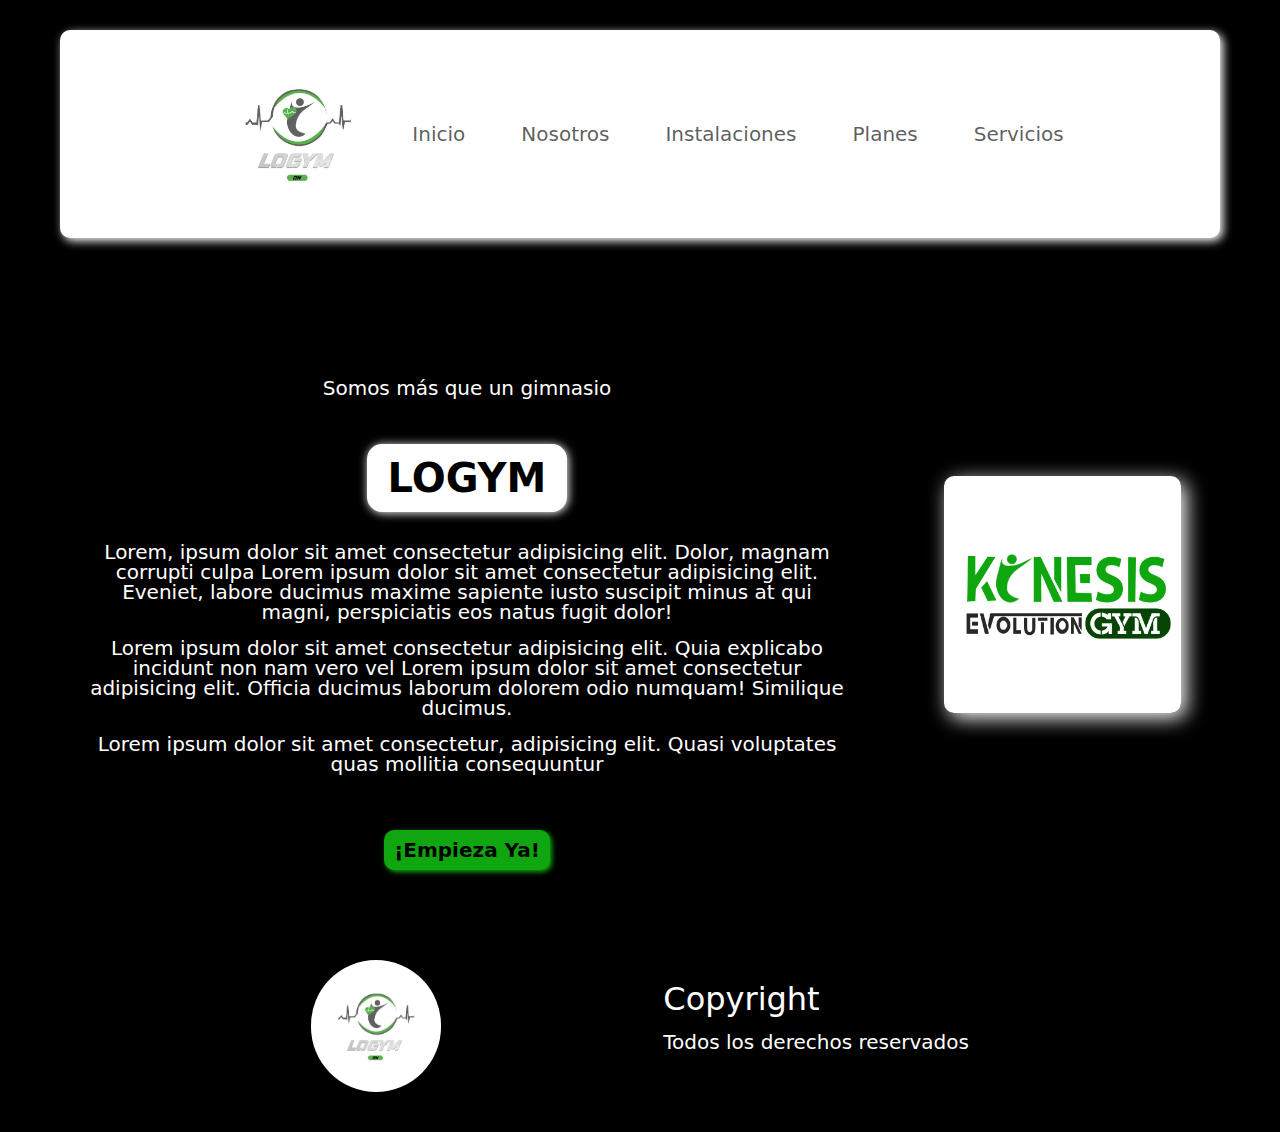
<file: logym-2/main/index.html>
<!doctype html>
<html lang="en">

<head>
    <meta charset="utf-8">
    <meta http-equiv="X-UA-Compatible" content="IE=edge">
    <meta name="viewport" content="width=device-width, initial-scale=1.0">
    <title>Logym</title>
    <!--boostrap-->
    <link href="https://cdn.jsdelivr.net/npm/bootstrap@5.3.3/dist/css/bootstrap.min.css" rel="stylesheet"
        integrity="sha384-QWTKZyjpPEjISv5WaRU9OFeRpok6YctnYmDr5pNlyT2bRjXh0JMhjY6hW+ALEwIH" crossorigin="anonymous">
    <!--CSS-->
    <link rel="stylesheet" href="main.css">
</head>

<body>
    <!--header-->
    <header>
        <nav class="navbar navbar-expand-lg navbar-light ">
            <a class="navbar-brand" href="/main/index.html"><img src="imagenes/logym.jpg" alt="Logo Logym"></a>
            <button class="navbar-toggler" type="button" data-bs-toggle="collapse" data-bs-target="#navbarNav"
                aria-controls="navbarNav" aria-expanded="false" aria-label="Toggle navigation">
                <span class="navbar-toggler-icon"></span>



            </button>
            <div class="collapse navbar-collapse" id="navbarNav">
                <ul class="navbar-nav">
                    <li class="nav-item">
                        <a class="nav-link" href="/main/index.html"> Inicio</a>
                    </li>
                    <li class="nav-item">
                        <a class="nav-link" href="/nosostros/nosotros.html">Nosotros</a>
                    </li>
                    <li class="nav-item">
                        <a class="nav-link" href="/instalaciones/instalaciones.html">Instalaciones</a>
                    </li>
                    <li class="nav-item">
                        <a class="nav-link" href="/planes/planes.html">Planes</a>
                    </li>
                    <li class="nav-item">
                        <a class="nav-link" href="/servicios/servicios.html">Servicios</a>
                    </li>
                </ul>
            </div>
        </nav>
    </header>

    <!--main-->
    <main>
        <div class="textos">
            <p>Somos más que un gimnasio</p>
            <h1>LOGYM</h1>
            <p>Lorem, ipsum dolor sit amet consectetur adipisicing elit. Dolor, magnam corrupti culpa Lorem ipsum dolor
                sit amet consectetur adipisicing elit. Eveniet, labore ducimus maxime sapiente iusto suscipit minus at
                qui magni, perspiciatis eos natus fugit dolor! </p>
            <p>Lorem ipsum dolor sit amet consectetur adipisicing elit. Quia explicabo incidunt non nam vero vel Lorem
                ipsum dolor sit amet consectetur adipisicing elit. Officia ducimus laborum dolorem odio numquam!
                Similique ducimus.</p>
            <p>Lorem ipsum dolor sit amet consectetur, adipisicing elit. Quasi voluptates quas mollitia consequuntur</p>
            <a href="">
                <div class="boton">
                    ¡Empieza Ya!
                </div>
            </a>
        </div>
        <div class="img">
            <img src="imagenes/kinesis.jpg" alt="Logo del Logym Segundo estilo">
        </div>
    </main>


    <!--footer-->
    <footer>
        <img src="imagenes/logym.jpg" alt="logo de logym" >
        <nav>
            <h2>
                Copyright
            </h2>
            <p>
                Todos los derechos reservados
            </p>
        </nav>
    </footer>


    <!--boostrap-->
    <script src="https://cdn.jsdelivr.net/npm/bootstrap@5.3.3/dist/js/bootstrap.bundle.min.js"
        integrity="sha384-YvpcrYf0tY3lHB60NNkmXc5s9fDVZLESaAA55NDzOxhy9GkcIdslK1eN7N6jIeHz" crossorigin="anonymous">
        </script>
</body>

</html>
</file>
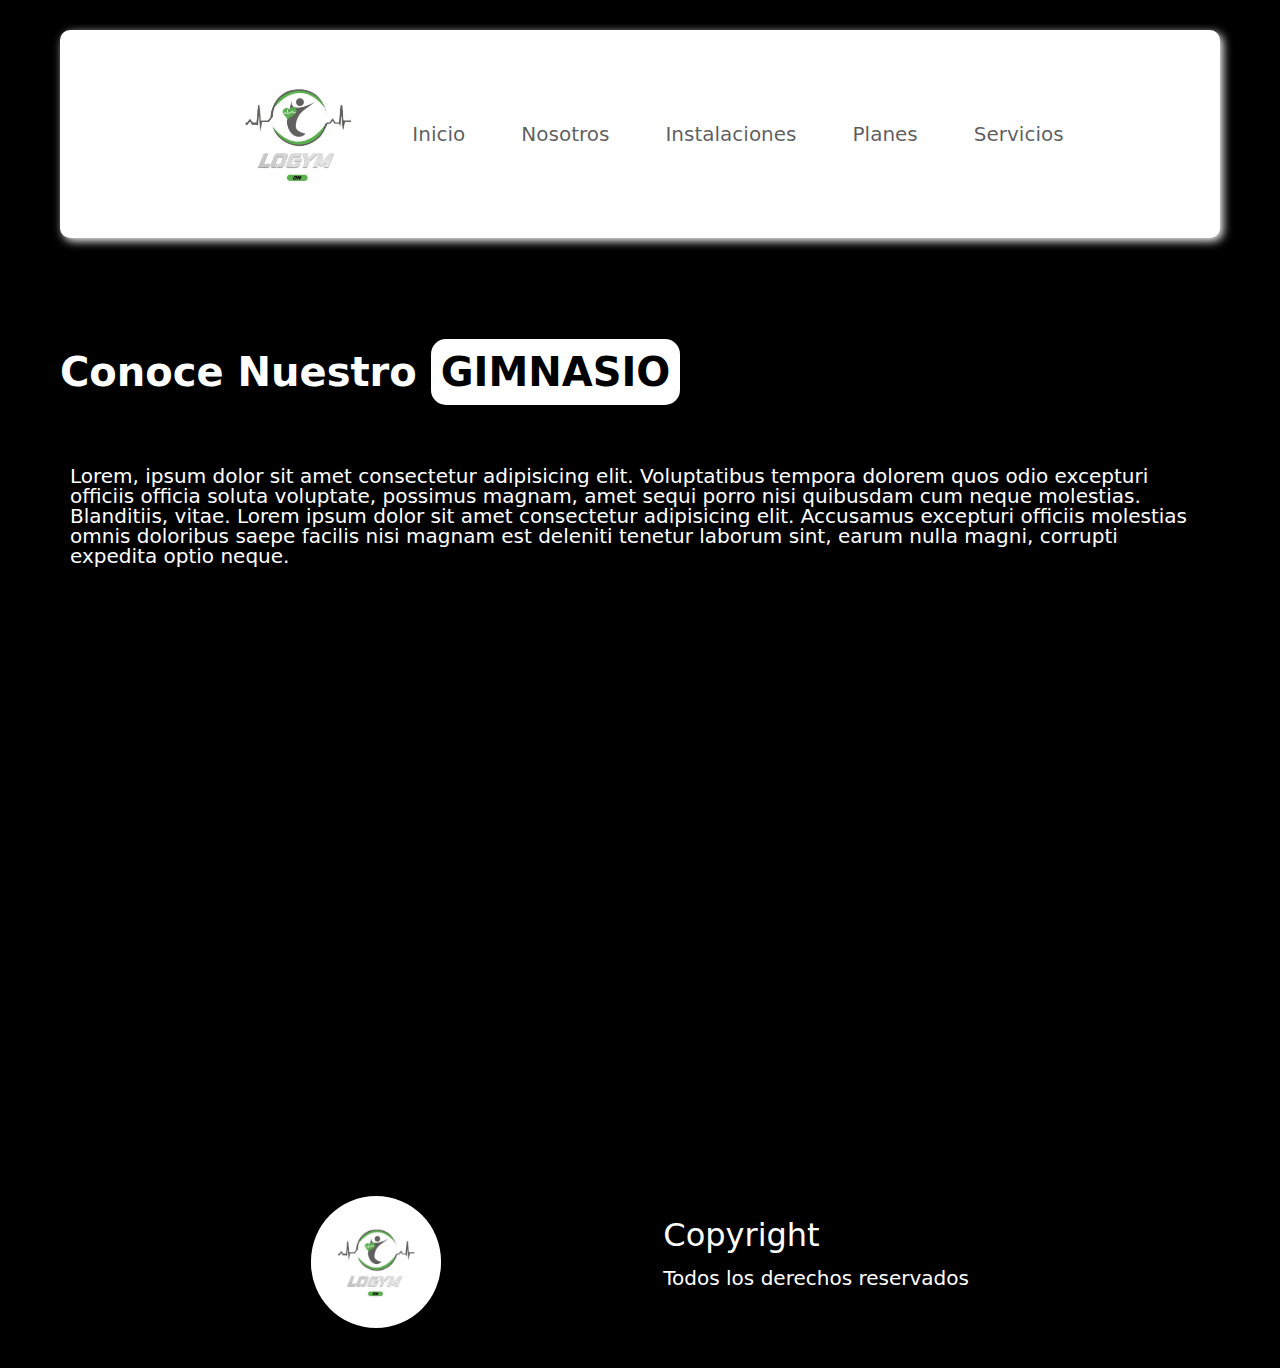
<file: logym-2/instalaciones/instalaciones.html>
<!DOCTYPE html>
<html lang="en">

<head>
    <meta charset="utf-8">
    <meta http-equiv="X-UA-Compatible" content="IE=edge">
    <meta name="viewport" content="width=device-width, initial-scale=1.0">
    <title>Logym</title>
    <!--boostrap-->
    <link href="https://cdn.jsdelivr.net/npm/bootstrap@5.3.3/dist/css/bootstrap.min.css" rel="stylesheet"
        integrity="sha384-QWTKZyjpPEjISv5WaRU9OFeRpok6YctnYmDr5pNlyT2bRjXh0JMhjY6hW+ALEwIH" crossorigin="anonymous">
    <!--CSS-->
    <link rel="stylesheet" href="instalaciones.css">
</head>

<body>

    <!--Header-->
    <header>
        <nav class="navbar navbar-expand-lg navbar-light ">
            <a class="navbar-brand" href="/main/index.html"><img src="imagenes/logym.jpg" alt="Logo Logym"></a>
            <button class="navbar-toggler" type="button" data-toggle="collapse" data-target="#navbarNav"
                aria-controls="navbarNav" aria-expanded="false" aria-label="Toggle navigation">
                <span class="navbar-toggler-icon"></span>
            </button>
            <div class="collapse navbar-collapse" id="navbarNav">
                <ul class="navbar-nav">
                    <li class="nav-item">
                        <a class="nav-link" href="/main/index.html"> Inicio</a>
                    </li>
                    <li class="nav-item">
                        <a class="nav-link" href="/nosostros/nosotros.html">Nosotros</a>
                    </li>
                    <li class="nav-item">
                        <a class="nav-link" href="/instalaciones/instalaciones.html">Instalaciones</a>
                    </li>
                    <li class="nav-item">
                        <a class="nav-link" href="/planes/planes.html">Planes</a>
                    </li>
                    <li class="nav-item">
                        <a class="nav-link" href="/servicios/servicios.html">Servicios</a>
                    </li>
                </ul>
            </div>
        </nav>
    </header>

    <!--main-->
    <main>
        <div>
            <h1>
                Conoce Nuestro <span>GIMNASIO</span>
            </h1>
        </div>
        <div>
            <p class="texto">Lorem, ipsum dolor sit amet consectetur adipisicing elit. Voluptatibus tempora dolorem quos odio excepturi officiis officia soluta voluptate, possimus magnam, amet sequi porro nisi quibusdam cum neque molestias. Blanditiis, vitae. Lorem ipsum dolor sit amet consectetur adipisicing elit. Accusamus excepturi officiis molestias omnis doloribus saepe facilis nisi magnam est deleniti tenetur laborum sint, earum nulla magni, corrupti expedita optio neque.</p>
        </div>
    </main>

    <!--section-->
    <section>
        <div>
            <iframe class="mapa"
                src="https://www.google.com/maps/embed?pb=!1m18!1m12!1m3!1d1991.5432947957495!2d-76.2437509369905!3d3.328783272803649!2m3!1f0!2f0!3f0!3m2!1i1024!2i768!4f13.1!3m3!1m2!1s0x8e3a12c92be12287%3A0x8a25dc194a9c5d35!2sEstadio%20Perodias!5e0!3m2!1ses-419!2sco!4v1707083458485!5m2!1ses-419!2sco">
            </iframe>
        </div>
    </section>

    <!--footer-->
    <footer>
        <img src="imagenes/logym.jpg" alt="logo de logym" >
        <nav>
            <h2>
                Copyright
            </h2>
            <p>
                Todos los derechos reservados
            </p>
        </nav>
    </footer>






    <!--boostrap-->
    <script src="https://cdn.jsdelivr.net/npm/bootstrap@5.3.3/dist/js/bootstrap.bundle.min.js"
        integrity="sha384-YvpcrYf0tY3lHB60NNkmXc5s9fDVZLESaAA55NDzOxhy9GkcIdslK1eN7N6jIeHz" crossorigin="anonymous">
        </script>
</body>

</html>
</file>
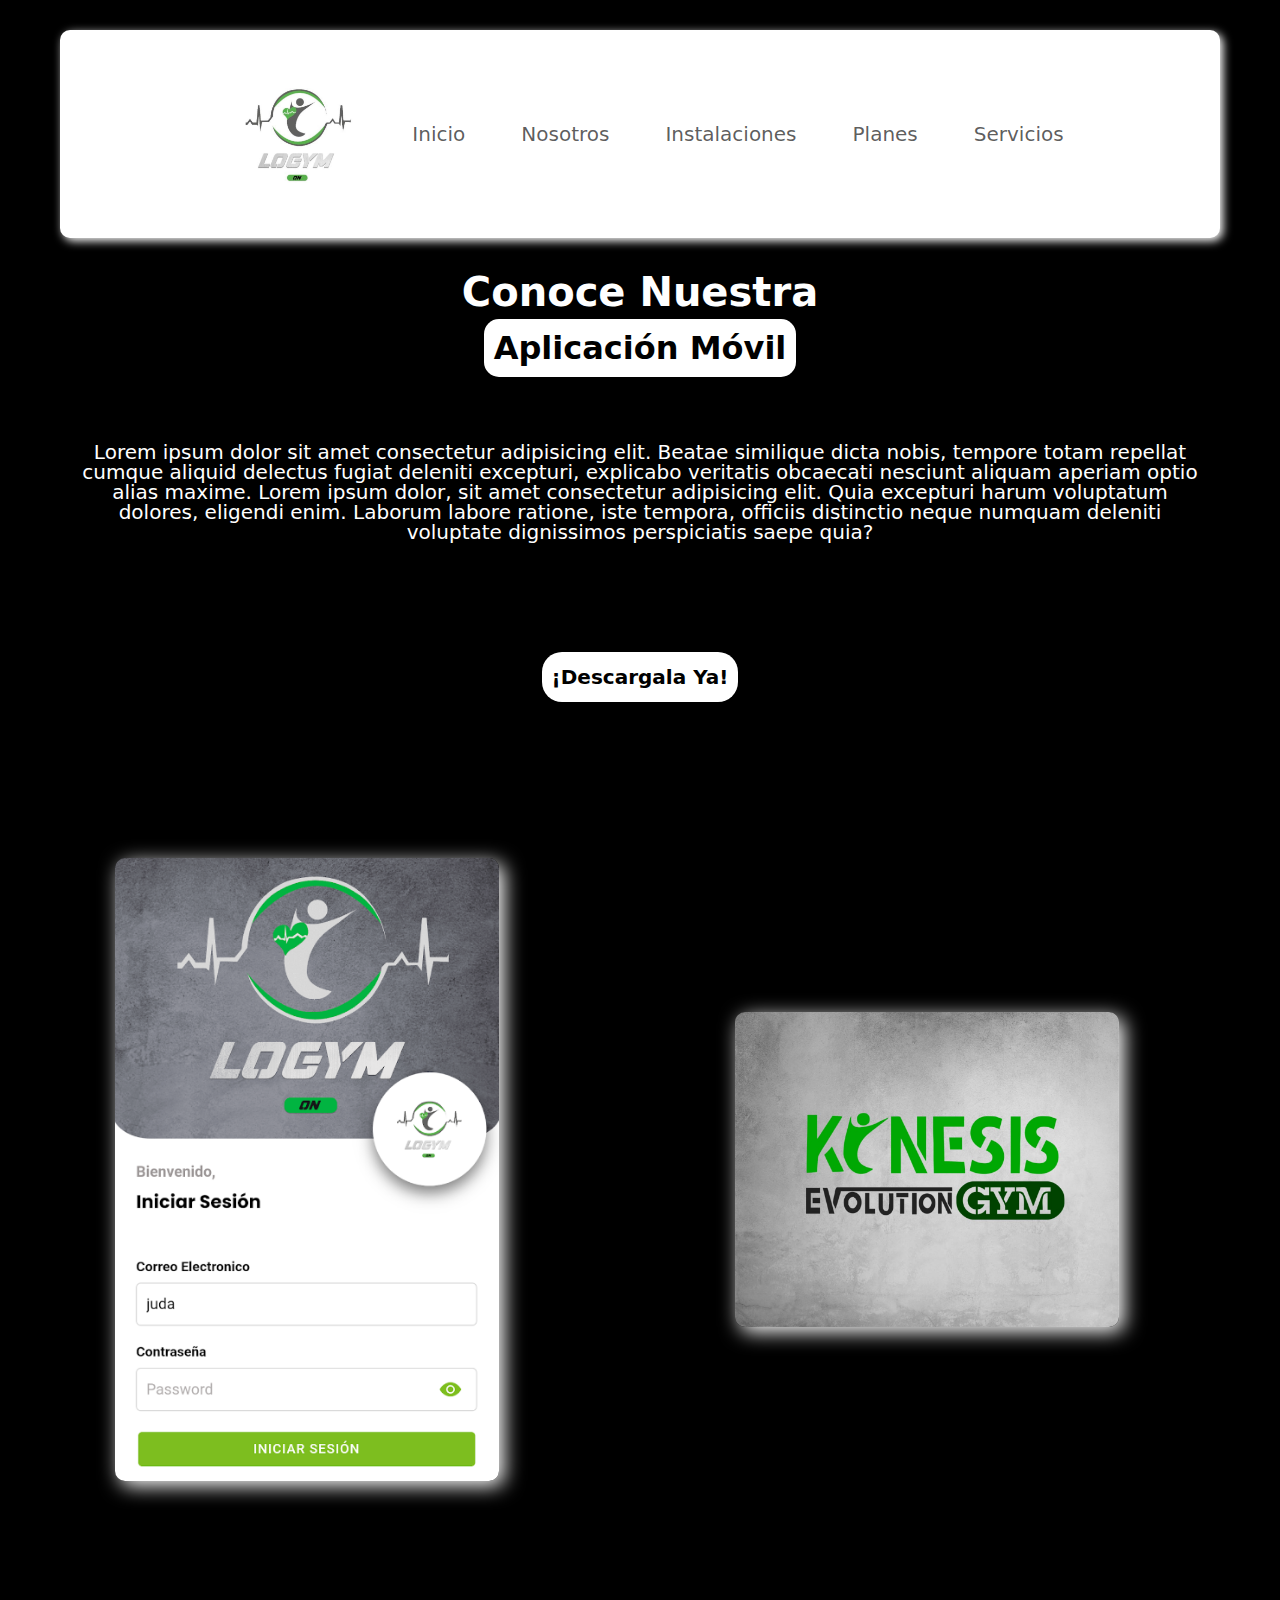
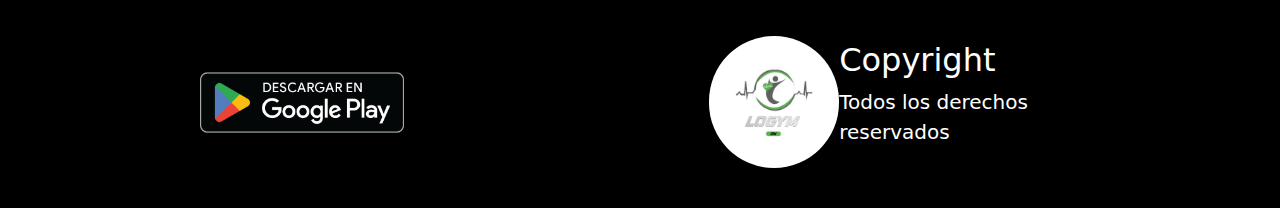
<file: logym-2/nosostros/nosotros.html>
<!DOCTYPE html>
<html lang="en">

<head>
    <meta charset="utf-8">
    <meta http-equiv="X-UA-Compatible" content="IE=edge">
    <meta name="viewport" content="width=device-width, initial-scale=1.0">
    <title>Logym</title>
    <!--boostrap-->
    <link href="https://cdn.jsdelivr.net/npm/bootstrap@5.3.3/dist/css/bootstrap.min.css" rel="stylesheet"
        integrity="sha384-QWTKZyjpPEjISv5WaRU9OFeRpok6YctnYmDr5pNlyT2bRjXh0JMhjY6hW+ALEwIH" crossorigin="anonymous">
    <!--CSS-->
    <link rel="stylesheet" href="nosotros.css">
</head>

<body>

    <!--header-->
    <header>
        <nav class="navbar navbar-expand-lg navbar-light ">
            <a class="navbar-brand" href="/main/index.html"><img src="imagenes/logym.jpg" alt="Logo Logym"></a>
            <button class="navbar-toggler" type="button" data-bs-toggle="collapse" data-bs-target="#navbarNav"
                aria-controls="navbarNav" aria-expanded="false" aria-label="Toggle navigation">
                <span class="navbar-toggler-icon"></span>
            </button>
            <div class="collapse navbar-collapse" id="navbarNav">
                <ul class="navbar-nav">
                    <li class="nav-item">
                        <a class="nav-link" href="/main/index.html"> Inicio</a>
                    </li>
                    <li class="nav-item">
                        <a class="nav-link" href="/nosostros/nosotros.html">Nosotros</a>
                    </li>
                    <li class="nav-item">
                        <a class="nav-link" href="/instalaciones/instalaciones.html">Instalaciones</a>
                    </li>
                    <li class="nav-item">
                        <a class="nav-link" href="/planes/planes.html">Planes</a>
                    </li>
                    <li class="nav-item">
                        <a class="nav-link" href="/servicios/servicios.html">Servicios</a>
                    </li>
                </ul>
            </div>
        </nav>
    </header>

    <!--main-->

    <main>
        <div>
            <h1 class="titulo">
                Conoce Nuestra 
            </h1>
            <span class="span">Aplicación Móvil</span>
            <p class="texto">
                Lorem ipsum dolor sit amet consectetur adipisicing elit. Beatae similique dicta nobis, tempore totam
                repellat cumque aliquid delectus fugiat deleniti excepturi, explicabo veritatis obcaecati nesciunt
                aliquam aperiam optio alias maxime. Lorem ipsum dolor, sit amet consectetur adipisicing elit. Quia
                excepturi harum voluptatum dolores, eligendi enim. Laborum labore ratione, iste tempora, officiis
                distinctio neque numquam deleniti voluptate dignissimos perspiciatis saepe quia?
            </p>
            <div class="boton">
                <a href="https://play.google.com/store/apps/details?id=com.logym.app&pcampaignid=web_share"
                    class="app">¡Descargala Ya!</a>
            </div>
        </div>
    </main>

    <!--section-->

    <section>
        <div class="contenedor-img">
            <img src="imagenes/app-logym.png" alt="Aplicacion logym" class="img-1">
            <img src="imagenes/kinesis-gris.jpg" alt="Logo Kinesis fondo gris" class="img-2">
        </div>
    </section>


    <!--footer-->

    <footer>
        <a href="https://play.google.com/store/apps/details?id=com.logym.app&pcampaignid=web_share">
            <img src="imagenes/logoandroid.png" alt="logo app store android" class="google">
        </a>
        <img src="imagenes/logym.jpg" alt="logo de logym" class="logym">
        <nav>
            <h2>
                Copyright
            </h2>
            <p>
                Todos los derechos reservados
            </p>
        </nav>
    </footer>









    <!--boostrap-->
    <script src="https://cdn.jsdelivr.net/npm/bootstrap@5.3.3/dist/js/bootstrap.bundle.min.js"
        integrity="sha384-YvpcrYf0tY3lHB60NNkmXc5s9fDVZLESaAA55NDzOxhy9GkcIdslK1eN7N6jIeHz" crossorigin="anonymous">
        </script>
</body>

</html>
</file>
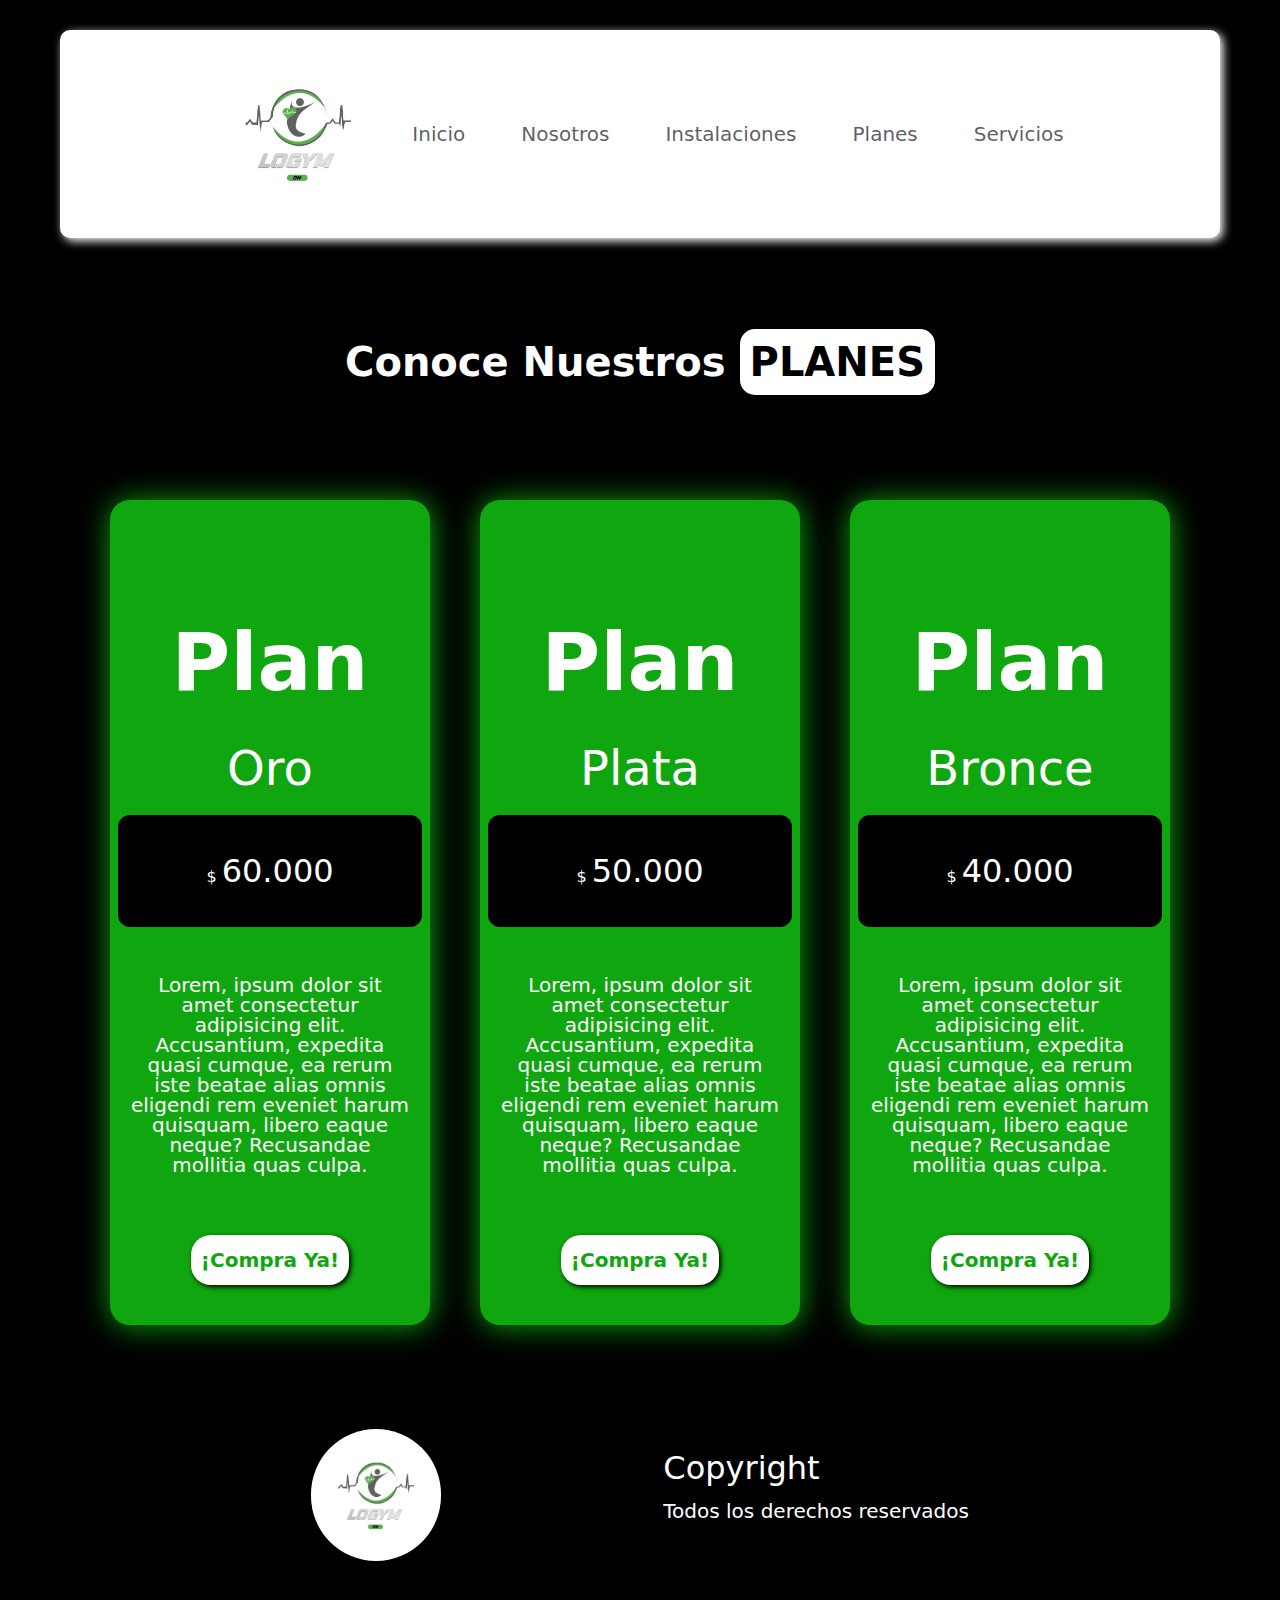
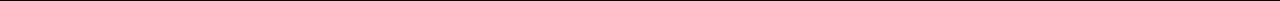
<file: logym-2/planes/planes.html>
<!DOCTYPE html>
<html lang="en">

<head>
    <meta charset="utf-8">
    <meta http-equiv="X-UA-Compatible" content="IE=edge">
    <meta name="viewport" content="width=device-width, initial-scale=1.0">
    <title>Logym</title>
    <!--boostrap-->
    <link href="https://cdn.jsdelivr.net/npm/bootstrap@5.3.3/dist/css/bootstrap.min.css" rel="stylesheet"
        integrity="sha384-QWTKZyjpPEjISv5WaRU9OFeRpok6YctnYmDr5pNlyT2bRjXh0JMhjY6hW+ALEwIH" crossorigin="anonymous">
    <!--CSS-->
    <link rel="stylesheet" href="planes.css">
</head>

<body>
    <!--header-->
    <header>
        <nav class="navbar navbar-expand-lg navbar-light ">
            <a class="navbar-brand" href="/main/index.html"><img src="imagenes/logym.jpg" alt="Logo Logym"></a>
            <button class="navbar-toggler" type="button" data-toggle="collapse" data-target="#navbarNav"
                aria-controls="navbarNav" aria-expanded="false" aria-label="Toggle navigation">
                <span class="navbar-toggler-icon"></span>
            </button>
            <div class="collapse navbar-collapse" id="navbarNav">
                <ul class="navbar-nav">
                    <li class="nav-item">
                        <a class="nav-link" href="/main/index.html"> Inicio</a>
                    </li>
                    <li class="nav-item">
                        <a class="nav-link" href="/nosostros/nosotros.html">Nosotros</a>
                    </li>
                    <li class="nav-item">
                        <a class="nav-link" href="/instalaciones/instalaciones.html">Instalaciones</a>
                    </li>
                    <li class="nav-item">
                        <a class="nav-link" href="/planes/planes.html">Planes</a>
                    </li>
                    <li class="nav-item">
                        <a class="nav-link" href="/servicios/servicios.html">Servicios</a>
                    </li>
                </ul>
            </div>
        </nav>
    </header>

    <!--main-->
    <main>
        <div>
            <h1 class="titulo">
                Conoce Nuestros <span class="span">PLANES</span>
            </h1>
        </div>
    </main>


    <!--section-->

    <!--cajas-->

    <section class="cajas">
        <div class="caja-1">
            <div class="encabezado">
                <h3 class="titulo">
                    Plan
                </h3>
                <span class="subtitulo">
                    Oro
                </span>
            </div>
            <div class="precio">
                <span class="moneda">
                    $
                </span>
                <span class="numero">
                    60.000
                </span>
            </div>
            <div class="descripcion-contenedor">
                <span class="descripcion">
                    Lorem, ipsum dolor sit amet consectetur adipisicing elit. Accusantium, expedita quasi cumque, ea
                    rerum iste beatae alias omnis eligendi rem eveniet harum quisquam, libero eaque neque? Recusandae
                    mollitia quas culpa.
                </span>
            </div>
            <a href="">
                <div class="comprar">
                    ¡Compra Ya!
                </div>
            </a>
        </div>


        <div class="caja-2">
            <div class="encabezado">
                <h3 class="titulo">
                    Plan
                </h3>
                <span class="subtitulo">
                    Plata
                </span>
            </div>
            <div class="precio">
                <span class="moneda">
                    $
                </span>
                <span class="numero">
                    50.000
                </span>
            </div>
            <div class="descripcion-contenedor">
                <span class="descripcion">
                    Lorem, ipsum dolor sit amet consectetur adipisicing elit. Accusantium, expedita quasi cumque, ea
                    rerum iste beatae alias omnis eligendi rem eveniet harum quisquam, libero eaque neque? Recusandae
                    mollitia quas culpa.
                </span>
            </div>
            <a href="">
                <div class="comprar">
                    ¡Compra Ya!
                </div>
            </a>
        </div>


        <div class="caja-3">
            <div class="encabezado">
                <h3 class="titulo">
                    Plan
                </h3>
                <span class="subtitulo">
                    Bronce
                </span>
            </div>
            <div class="precio">
                <span class="moneda">
                    $
                </span>
                <span class="numero">
                    40.000
                </span>
            </div>
            <div class="descripcion-contenedor">
                <span class="descripcion">
                    Lorem, ipsum dolor sit amet consectetur adipisicing elit. Accusantium, expedita quasi cumque, ea
                    rerum iste beatae alias omnis eligendi rem eveniet harum quisquam, libero eaque neque?
                    Recusandae
                    mollitia quas culpa.
                </span>
            </div>
            <a href="">
                <div class="comprar">
                    ¡Compra Ya!
                </div>
            </a>
        </div>
    </section>


    <!--footer-->
    <footer>
        <img src="imagenes/logym.jpg" alt="logo de logym" >
        <nav>
            <h2>
                Copyright
            </h2>
            <p>
                Todos los derechos reservados
            </p>
        </nav>
    </footer>



    <!--boostrap-->
    <script src="https://cdn.jsdelivr.net/npm/bootstrap@5.3.3/dist/js/bootstrap.bundle.min.js"
        integrity="sha384-YvpcrYf0tY3lHB60NNkmXc5s9fDVZLESaAA55NDzOxhy9GkcIdslK1eN7N6jIeHz" crossorigin="anonymous">
        </script>
</body>

</html>
</file>
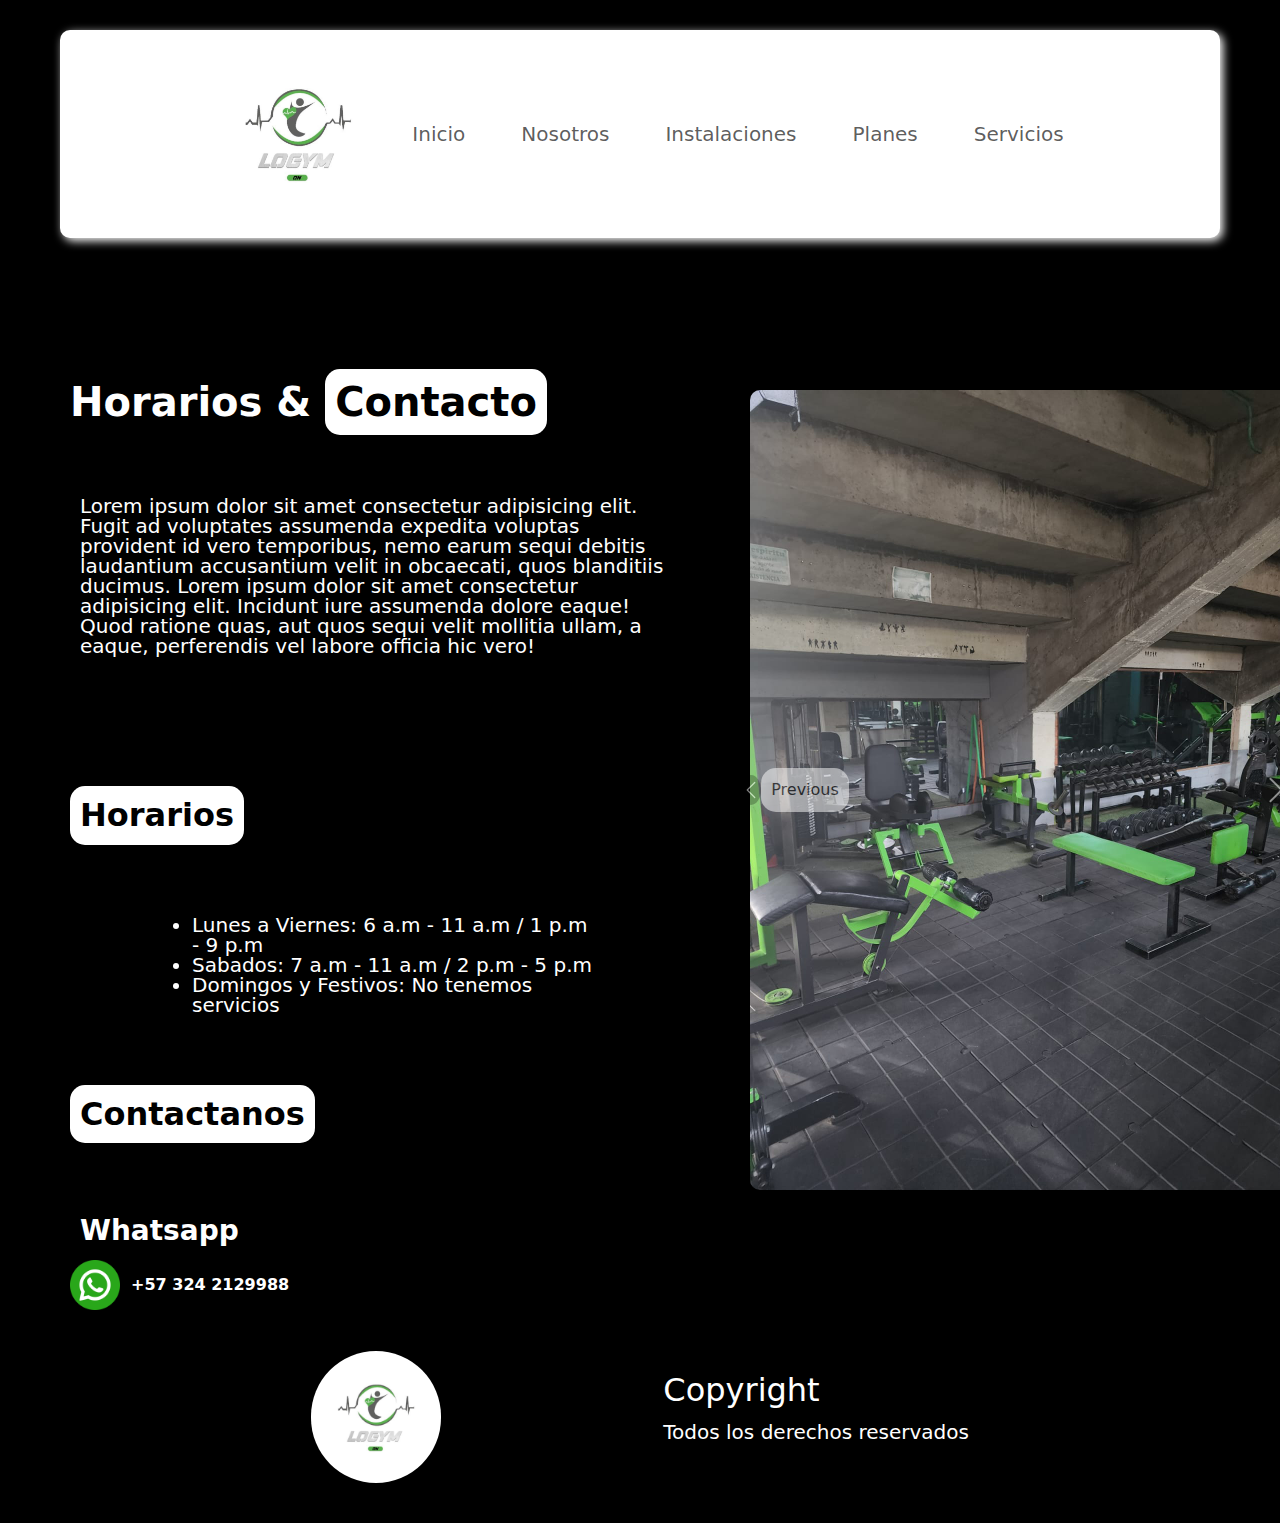
<file: logym-2/servicios/servicios.html>
<!DOCTYPE html>
<html lang="en">

<head>
    <meta charset="utf-8">
    <meta http-equiv="X-UA-Compatible" content="IE=edge">
    <meta name="viewport" content="width=device-width, initial-scale=1.0">
    <title>Logym</title>
    <!--boostrap-->
    <link href="https://cdn.jsdelivr.net/npm/bootstrap@5.3.3/dist/css/bootstrap.min.css" rel="stylesheet"
        integrity="sha384-QWTKZyjpPEjISv5WaRU9OFeRpok6YctnYmDr5pNlyT2bRjXh0JMhjY6hW+ALEwIH" crossorigin="anonymous">
    <!--CSS-->
    <link rel="stylesheet" href="servicios.css">
</head>

<body>
    <!--header-->
    <header>
        <nav class="navbar navbar-expand-lg navbar-light ">
            <a class="navbar-brand" href="/main/index.html"><img src="imagenes/logym.jpg" alt="Logo Logym"></a>
            <button class="navbar-toggler" type="button" data-bs-toggle="collapse" data-bs-target="#navbarNav"
                aria-controls="navbarNav" aria-expanded="false" aria-label="Toggle navigation">
                <span class="navbar-toggler-icon"></span>
            </button>
            <div class="collapse navbar-collapse" id="navbarNav">
                <ul class="navbar-nav">
                    <li class="nav-item">
                        <a class="nav-link" href="/main/index.html"> Inicio</a>
                    </li>
                    <li class="nav-item">
                        <a class="nav-link" href="/nosostros/nosotros.html">Nosotros</a>
                    </li>
                    <li class="nav-item">
                        <a class="nav-link" href="/instalaciones/instalaciones.html">Instalaciones</a>
                    </li>
                    <li class="nav-item">
                        <a class="nav-link" href="/planes/planes.html">Planes</a>
                    </li>
                    <li class="nav-item">
                        <a class="nav-link" href="/servicios/servicios.html">Servicios</a>
                    </li>
                </ul>
            </div>
        </nav>
    </header>
    <!--main-->

    <main>
        <div>
            <h1>
                Horarios & <span>Contacto</span>
            </h1>
            <p class="texto">Lorem ipsum dolor sit amet consectetur adipisicing elit. Fugit ad voluptates assumenda
                expedita voluptas
                provident id vero temporibus, nemo earum sequi debitis laudantium accusantium velit in obcaecati, quos
                blanditiis ducimus. Lorem ipsum dolor sit amet consectetur adipisicing elit. Incidunt iure assumenda
                dolore eaque! Quod ratione quas, aut quos sequi velit mollitia ullam, a eaque, perferendis vel labore
                officia hic vero!
            </p>
            <h2 class="sub-uno">
                Horarios
            </h2>
            <ul class="horarios">
                <li>Lunes a Viernes: 6 a.m - 11 a.m / 1 p.m - 9 p.m</li>
                <li>Sabados: 7 a.m - 11 a.m / 2 p.m - 5 p.m</li>
                <li>Domingos y Festivos: No tenemos servicios</li>
            </ul>
            <div>
                <h2 class="sub-dos">
                    Contactanos
                </h2>
                <h3>
                    Whatsapp
                </h3>
                <div class="numero">
                    <img src="imagenes/whatsapp.png" alt="Logo de whatsapp">
                    <p>
                        +57 324 2129988
                    </p>
                </div>
            </div>
        </div>
        <section>
            <div id="carouselExampleControls" class="carousel slide" data-ride="carousel">
                <div class="carousel-inner">
                    <div class="carousel-item active">
                        <img class="d-block w-100 h-100" src="imagenes/gym/foto-uno.jpg" alt="Primera imagen">
                    </div>
                    <div class="carousel-item">
                        <img class="d-block w-100 h-100" src="imagenes/gym/foto-dos.jpg" alt="Segunda imagen">
                    </div>
                    <div class="carousel-item">
                        <img class="d-block w-100 h-100" src="imagenes/gym/foto-tres.jpg" alt="Tercera imagen">
                    </div>
                    <div class="carousel-item">
                        <img class="d-block w-100 h-100" src="imagenes/gym/foto-cuatro.jpg" alt="Cuarta imagen">
                    </div>
                    <div class="carousel-item">
                        <img class="d-block w-100 h-100" src="imagenes/gym/foto-cinco.jpg" alt="Quinta imagen">
                    </div>
                </div>
                <a class="carousel-control-prev" href="#carouselExampleControls" role="button" data-slide="prev">
                    <span class="carousel-control-prev-icon" aria-hidden="true"></span>
                    <span class="sr-only">Previous</span>
                </a>
                <a class="carousel-control-next" href="#carouselExampleControls" role="button" data-slide="next">
                    <span class="carousel-control-next-icon" aria-hidden="true"></span>
                    <span class="sr-only">Next</span>
                </a>
            </div>
    
        </section>
    </main>




    <!--footer-->
    <footer>
        <img src="imagenes/logym.jpg" alt="logo de logym" class="logym">
        <nav>
            <h2>
                Copyright
            </h2>
            <p>
                Todos los derechos reservados
            </p>
        </nav>
    </footer>


    <script src="https://code.jquery.com/jquery-3.5.1.slim.min.js"></script>
    <script src="https://cdn.jsdelivr.net/npm/popper.js@1.16.0/dist/umd/popper.min.js"></script>
    <script src="https://stackpath.bootstrapcdn.com/bootstrap/4.5.2/js/bootstrap.min.js"></script>
</body>

</html>
</file>
<file: logym-2/main/main.css>
/*header*/

header .navbar .navbar-brand img {
    width: 180px;
}

header {
    color: black;
    background-color: #FFFFFF;
    margin: 30px 60px;

    display: flex;
    justify-content: center;
    align-items: center;

    box-shadow: 3px 3px 10px #FFFFFF;
    border-radius: 10px;

    font-weight: 200;
    font-size: 20px;


}

header ul a {
    list-style: none;
    text-decoration: none;
    color: black;
    position: relative;
}

body {
    background-color: black;
    color: white;
}

header nav ul {
    list-style: none;
    display: flex;
    gap: 40px;
}

header ul a::after {
    content: '';
    position: absolute;
    left: 0;
    bottom: -3px;
    width: 100%;
    height: 2px;
    background-color: transparent;
    transition: background-color 0.3s ease;
}

header ul a:hover::after {
    background-color: black;
}



/*Estilos de Main*/

main {
    display: flex;
    align-items: center;
    justify-content: center;
    text-align: center;
    padding: 10px 140px 10px 90px;
}

main .textos h1 {
    background-color: white;
    color: black;
    border-radius: 15px;
    font-weight: 700;
}


.img img {
    width: 80%;
    margin: 100px;
    box-shadow: 5px 5px 20px #FFFFFF;
    border-radius: 10px;

}

main .textos {
    text-align: center;
    font-weight: 200;
    font-size: 20px;
    line-height: 20px;
    margin-top: 100px;
}

main .textos h1 {
    margin: 40px 0px;

    box-shadow: 1px 1px 10px white;
    width: 200px;
    margin: 30px;
    padding: 10px;
    display: inline-block;

}

main .textos .boton {
    background-color: #10A60F;
    color: black;
    margin: 40px;
    padding: 10px;
    display: inline-block;
    box-shadow: 2px 2px 5px #10A60F;
    border-radius: 10px;
    font-weight: 550;
}

main .boton:hover {
    font-size: 25px;
    transition: 0.5s;
}


/*Footer*/

footer {
    color: white;
    background-color: black;
    margin: 30px 60px;
    padding: 10px 140px 10px 140px;

    display: flex;
    justify-content: space-around;
    align-items: center;


    border-radius: 10px;

    font-weight: 200;
    font-size: 20px;
}

footer img {
    width: 130px;
    border-radius: 100px;
}


/* Media QR*/

/* Media QR Celular*/

@media screen and (max-width: 500px) {

    /*Header*/

    header ul a li {
        display: none;
    }

    header {
        background-color: white;
        box-shadow: none;
        margin: 30px;
    }

    .logo {
        width: 70px;
        border-radius: 10px;
    }

    /*Main*/

    main {
        display: flex;
        flex-direction: column;
        text-align: center;
        align-items: center;
        justify-content: center;

        margin: 80px;
        padding: 1% 0px;
    }

    div.textos {
        margin-top: 1px;
    }

    .img {
        display: flex;
        flex-direction: column;
        text-align: center;
        align-items: center;
        justify-content: center;

        width: 400px;
        padding: 1% 0px;
        margin-bottom: 0px;
    }

    /*footer*/

    footer {
        display: flex;
        text-align: center;
        justify-content: center;

    }

    /*Section - Cajas*/

    .cajas {
        display: flex;
        flex-direction: column;
        text-align: center;
        align-items: center;

        padding: 1% 0px;
        gap: 70px;
        margin: 70px;
        margin-top: 1px;
        background: none;
    }
}

/*MQ tablet*/

@media screen and (min-width: 501px) and (max-width: 959px) {

    /*Header*/

    header ul a li {
        display: none;
    }

    header {
        background-color: white;
        box-shadow: none;
        margin: 30px;
    }

    .logo {
        width: 150px;
        border-radius: 10px;
    }
    main .img {
        padding: 0px;
        justify-content: center;
        img{
            margin: 50px;
            width: 130%;
        }
    }
}
</file>
<file: logym-2/instalaciones/instalaciones.css>
/*header*/

header .navbar .navbar-brand img {
    width: 180px;
}

header {
    color: black;
    background-color: #FFFFFF;
    margin: 30px 60px;

    display: flex;
    justify-content: center;
    align-items: center;

    box-shadow: 3px 3px 10px #FFFFFF;
    border-radius: 10px;

    font-weight: 200;
    font-size: 20px;
}

header ul a {
    list-style: none;
    text-decoration: none;
    color: black;
    position: relative;
}

body {
    background-color: black;
    color: white;
}

header nav ul {
    list-style: none;
    display: flex;
    gap: 40px;
}

header ul a::after {
    content: '';
    position: absolute;
    left: 0;
    bottom: -3px;
    width: 100%;
    height: 2px;
    background-color: transparent;
    transition: background-color 0.3s ease;
}

header ul a:hover::after {
    background-color: black;
}

/*Main*/

h1 {
    margin: 60px;
    padding-top: 50px;
    font-weight: 900;
}

span {
    background-color: white;
    color: black;
    padding: 10px;
    border-radius: 15px;
}

.texto {
    font-weight: 200;
    font-size: 20px;
    line-height: 20px;
    margin: 70px;
}

/*section*/

section div {
    display: flex;
    justify-content: center;
}
.mapa {
    margin: 60px 30px;
    width: 100%;
    height: 400px;
    border-radius: 30px;
}

/*footer*/
footer {
    color: white;
    background-color: black;
    margin: 30px 60px;
    padding: 10px 140px 10px 140px;

    display: flex;
    justify-content: space-around;
    align-items: center;


    border-radius: 10px;

    font-weight: 200;
    font-size: 20px;
}
footer img{
    width: 130px;
    border-radius: 100px;
}
</file>
<file: logym-2/nosostros/nosotros.css>
/*header*/

header .navbar .navbar-brand img {
    width: 180px;
}


header {
    color: black;
    background-color: #FFFFFF;
    margin: 30px 60px;

    display: flex;
    justify-content: center;
    align-items: center;

    box-shadow: 3px 3px 10px #FFFFFF;
    border-radius: 10px;

    font-weight: 200;
    font-size: 20px;
}

header ul a {
    list-style: none;
    text-decoration: none;
    color: black;
    position: relative;
}

body {
    background-color: black;
    color: white;
}

header nav ul {
    list-style: none;
    display: flex;
    gap: 40px;
}

header ul a::after {
    content: '';
    position: absolute;
    left: 0;
    bottom: -3px;
    width: 100%;
    height: 2px;
    background-color: transparent;
    transition: background-color 0.3s ease;
}

header ul a:hover::after {
    background-color: black;
}

/*Main*/

main {
    display: flex;
    align-items: center;
    justify-content: center;
    text-align: center;

}



.titulo {
    font-weight: 900;
    font-size: 250%;
    
}

main div .span {
    background-color: white;
    color: black;
    padding: 10px;
    border-radius: 15px;
    font-weight: 900;
    font-size: 200%;
}

.texto {
    font-weight: 200;
    font-size: 20px;
    line-height: 20px;
    margin: 70px;
}

.boton {
    background-color: #FFFFFF;
    color: black;
    margin: 40px;
    padding: 10px;
    display: inline-block;
    box-shadow: 2px 2px 5px #000;
    border-radius: 20px;

    font-size: 20px;
    font-weight: 700;
}

.boton:hover {
    font-size: 25px;
    transition: 0.5s;
}

.boton .app {
    text-decoration: none;
    color: black;
}

/*section*/

section img{
    width: 30%;
    margin: 9%;
    box-shadow: 5px 5px 20px #FFFFFF;
    border-radius: 10px;
}

/*footer*/
footer a .google{
    width: 40%;
    
}

footer {
    color: white;
    background-color: black;
    margin: 30px 60px;
    padding: 10px 140px 10px 140px;

    display: flex;
    justify-content: space-around;
    align-items: center;


    border-radius: 10px;

    font-weight: 200;
    font-size: 20px;
}
footer .logym{
    width: 130px;
    border-radius: 100px;
}

@media screen and (max-width: 500px) {

    /*Header*/

    header ul a li {
        display: none;
    }

    header {
        background-color: white;
        box-shadow: none;
        margin: 30px;
    }

    .logo {
        width: 70px;
        border-radius: 10px;
    }

    /*main*/
    .titulo  {
        gap: 100px;
        .span{
            font-size: 20px;
            font-weight: 0;
        }
    }

    .img-2{
        display: none;
    }

    .contenedor-img {
        display: flex;
        justify-content: center;
        img{
            width: 60%;
        }
    }

    /*footer*/

    .google {
        display: none;
    }

    footer {
        display: flex;
        justify-content: center;
        align-items: center;
        text-align: center;

    }
}

@media screen and (min-width: 501px) and (max-width: 959px) {
    .google {
        display: none;
    }

    footer {
        display: flex;
        justify-content: center;
        align-items: center;
        text-align: center;
    }
}
</file>
<file: logym-2/planes/planes.css>
/*header*/

header .navbar .navbar-brand img {
    width: 180px;
}

header {
    color: black;
    background-color: #FFFFFF;
    margin: 30px 60px;

    display: flex;
    justify-content: center;
    align-items: center;

    box-shadow: 3px 3px 10px #FFFFFF;
    border-radius: 10px;

    font-weight: 200;
    font-size: 20px;
}

header ul a {
    list-style: none;
    text-decoration: none;
    color: black;
    position: relative;
}

body {
    background-color: black;
    color: white;
}

header nav ul {
    list-style: none;
    display: flex;
    gap: 40px;
}

header ul a::after {
    content: '';
    position: absolute;
    left: 0;
    bottom: -3px;
    width: 100%;
    height: 2px;
    background-color: transparent;
    transition: background-color 0.3s ease;
}

header ul a:hover::after {
    background-color: black;
}

/*main*/

.titulo {
    margin-top: 100px;
    margin-bottom: 50px;
    font-weight: 900;
    text-align: center;
}

.span {
    background-color: white;
    color: black;
    padding: 10px;
    border-radius: 15px;
}

/*cajas - section*/


.cajas {
    display: grid;
    grid-template-columns: 25% 25% 25%;

    justify-content: center;

    column-gap: 50px;

    background: rgb(0, 0, 0);
    background: linear-gradient(180deg, rgba(0, 0, 0, 1) 0%, rgba(147, 149, 153, 1) 35%, rgba(147, 149, 153, 1) 65%, rgba(0, 0, 0, 1) 100%);

    padding: 5% 0px;

    background: none;

}


.cajas .caja-1 {
    background-color: #10A60F;
    width: 100%;
    height: fit-content;

    text-align: center;

    border-radius: 20px;
    box-shadow: 1px 1px 30px #10a60f;

    .encabezado {
        height: fit-content;
        margin: 0px;
        padding: 15px;
    }

    .titulo {
        font-size: 5rem;
    }

    .subtitulo {
        font-size: 3rem;
        line-height: 15px;
    }

    .precio {
        background-color: black;
        padding: 2rem;
        border: solid 8px;
        border-color: #10A60F;
        border-radius: 20px;
    }

    .moneda {
        font-size: 1rem;
    }

    .numero {
        font-size: 2rem;
    }

    .descripcion-contenedor {
        margin: 20px;
        padding-top: 20px;
        font-size: 20px;
        line-height: 20px;
        font-weight: 400;
    }

    .comprar {
        background-color: #FFFFFF;
        color: #10A60F;
        margin: 40px;
        padding: 10px;
        display: inline-block;
        box-shadow: 2px 2px 5px #000;
        border-radius: 20px;

        font-size: 20px;
        font-weight: 600;
    }

}

.cajas .caja-2 {
    background-color: #10A60F;
    width: 100%;
    height: fit-content;

    text-align: center;

    border-radius: 20px;
    box-shadow: 1px 1px 30px #10a60f;

    .encabezado {
        height: fit-content;
        margin: 0px;
        padding: 15px;
    }

    .titulo {
        font-size: 5rem;
    }

    .subtitulo {
        font-size: 3rem;
        line-height: 15px;
    }

    .precio {
        background-color: black;
        padding: 2rem;
        border: solid 8px;
        border-color: #10A60F;
        border-radius: 20px;
    }

    .moneda {
        font-size: 1rem;
    }

    .numero {
        font-size: 2rem;
    }

    .descripcion-contenedor {
        margin: 20px;
        padding-top: 20px;
        font-size: 20px;
        line-height: 20px;
        font-weight: 400;
    }

    .comprar {
        background-color: #FFFFFF;
        color: #10A60F;
        margin: 40px;
        padding: 10px;
        display: inline-block;
        box-shadow: 2px 2px 5px #000;
        border-radius: 20px;

        font-size: 20px;
        font-weight: 600;
    }

}

.cajas .caja-3 {
    background-color: #10A60F;
    width: 100%;
    height: fit-content;

    text-align: center;

    border-radius: 20px;
    box-shadow: 1px 1px 30px #10a60f;

    .encabezado {
        height: fit-content;
        margin: 0px;
        padding: 15px;
    }

    .titulo {
        font-size: 5rem;
    }

    .subtitulo {
        font-size: 3rem;
        line-height: 15px;
    }

    .precio {
        background-color: black;
        padding: 2rem;
        border: solid 8px;
        border-color: #10A60F;
        border-radius: 20px;
    }

    .moneda {
        font-size: 1rem;
    }

    .numero {
        font-size: 2rem;
    }

    .descripcion-contenedor {
        margin: 20px;
        padding-top: 20px;
        font-size: 20px;
        line-height: 20px;
        font-weight: 400;
    }

    .comprar {
        background-color: #FFFFFF;
        color: #10A60F;
        margin: 40px;
        padding: 10px;
        display: inline-block;
        box-shadow: 2px 2px 5px #000;
        border-radius: 20px;

        font-size: 20px;
        font-weight: 600;
    }
}

.cajas .comprar:hover {
    font-size: 25px;
    transition: 0.5s;
}


/*footer*/

footer {
    color: white;
    background-color: black;
    margin: 30px 60px;
    padding: 10px 140px 10px 140px;

    display: flex;
    justify-content: space-around;
    align-items: center;


    border-radius: 10px;

    font-weight: 200;
    font-size: 20px;
}
footer img{
    width: 130px;
    border-radius: 100px;
}
</file>
<file: logym-2/servicios/servicios.css>
/*header*/

header .navbar .navbar-brand img {
    width: 180px;
}

header {
    color: black;
    background-color: #FFFFFF;
    margin: 30px 60px;

    display: flex;
    justify-content: center;
    align-items: center;

    box-shadow: 3px 3px 10px #FFFFFF;
    border-radius: 10px;

    font-weight: 200;
    font-size: 20px;
}

header ul a {
    list-style: none;
    text-decoration: none;
    color: black;
    position: relative;
}

body {
    background-color: black;
    color: white;
}

header nav ul {
    list-style: none;
    display: flex;
    gap: 40px;
}

header ul a::after {
    content: '';
    position: absolute;
    left: 0;
    bottom: -3px;
    width: 100%;
    height: 2px;
    background-color: transparent;
    transition: background-color 0.3s ease;
}

header ul a:hover::after {
    background-color: black;
}

/*main*/

main {
    display: inline-block;
}

h1 {
    margin: 60px;
    padding-top: 50px;
    font-weight: 900;
}

span {
    background-color: white;
    color: black;
    padding: 10px;
    border-radius: 15px;
}

.texto {
    font-weight: 200;
    font-size: 20px;
    line-height: 20px;
    margin: 70px;
    width: 600px;
}

.sub-uno {
    margin: 60px;
    font-weight: 900;
    display: inline-block;
    background-color: white;
    color: black;
    padding: 10px;
    border-radius: 15px;
}
.sub-dos {
    margin: 60px;
    font-weight: 900;
    display: inline-block;
    background-color: white;
    color: black;
    padding: 10px;
    border-radius: 15px;
}

.horarios {
    font-weight: 200;
    font-size: 20px;
    line-height: 20px;
    margin: 10px 150px;
}


h3 {
    margin: 1px 60px ;
    font-weight: 900;
    display: block;
    color: white;
    padding: 10px;
    border-radius: 15px;
}

.numero {
    margin-top: 1px ;
    display: flex;
    align-items: center;
}

.numero img {
    width: 50px;
    margin: 1px 60px;
    margin-right: 1px;
}

.numero p {
    margin: 1px 60px;
    margin-left: 10px;
    font-weight: 900;
}

/*carrusel*/
main{
    display: flex;
    align-items: center;
    justify-content: space-around;
    margin-left: 10px;
}


.carousel-inner {
    background-color: black;
    width: 600px;
    margin: 0 auto;
    display: block;
    border-radius: 10px;
}

.carousel-control-prev-icon,
.carousel-control-next-icon {
    width: 30px; 
    height: 30px; 
    background-color: rgba(0, 0, 0, 0.5); 
    border-radius: 50%; 
}

/*footer*/
footer {
    color: white;
    background-color: black;
    margin: 30px 60px;
    padding: 10px 140px 10px 140px;

    display: flex;
    justify-content: space-around;
    align-items: center;


    border-radius: 10px;

    font-weight: 200;
    font-size: 20px;
}
.logym{
    width: 130px;
    border-radius: 100px;
}
</file>
